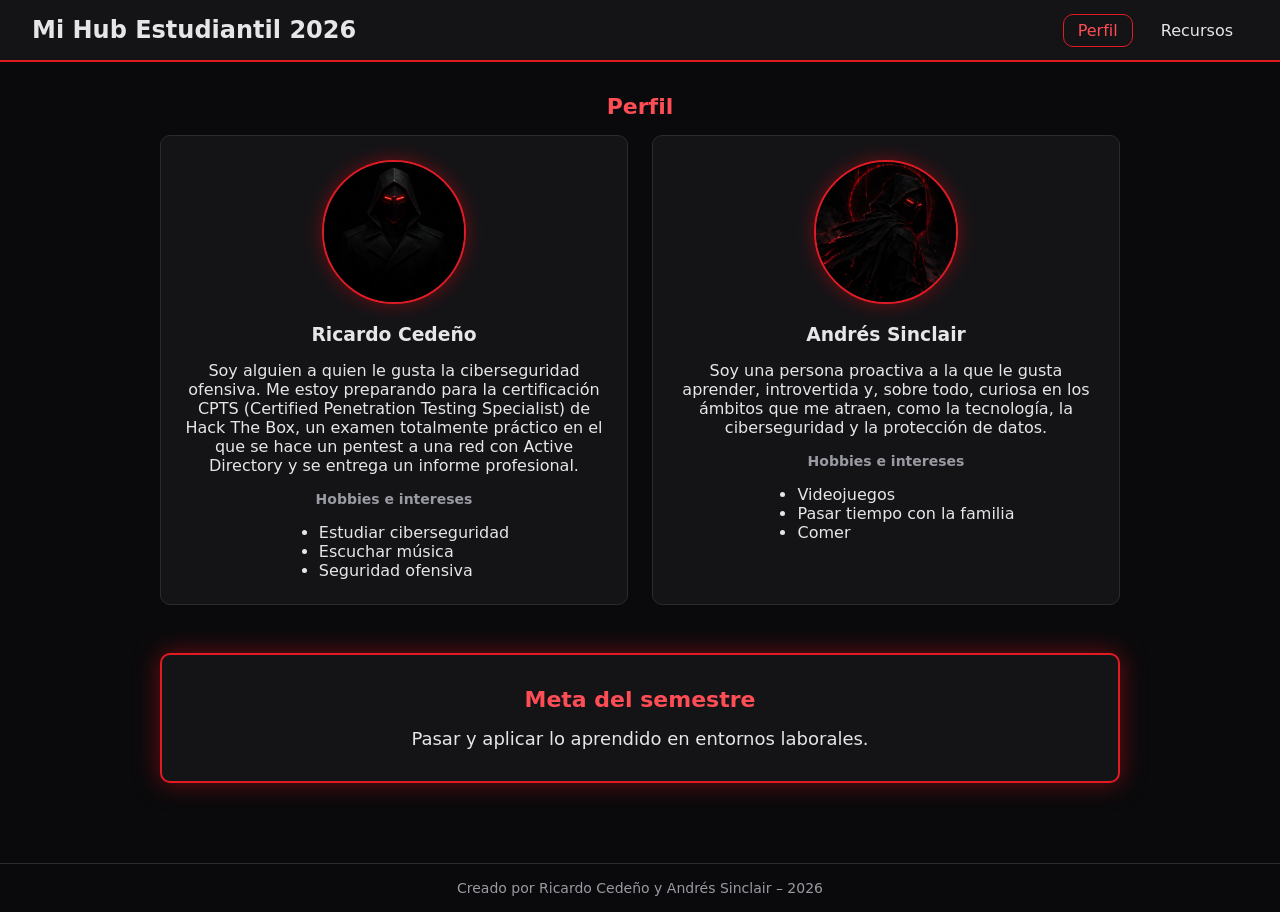
<file: index.html>
<!DOCTYPE html>
<html lang="es">
<head>
  <meta charset="UTF-8">
  <meta name="viewport" content="width=device-width, initial-scale=1.0">
  <title>Mi Hub Estudiantil 2026 | Perfil</title>
  <link rel="stylesheet" href="css/estilos.css">
</head>
<body>

  <!-- Encabezado y navegación -->
  <header class="encabezado">
    <h1>Mi Hub Estudiantil 2026</h1>
    <nav>
      <a href="index.html" class="activo">Perfil</a>
      <a href="recursos.html">Recursos</a>
    </nav>
  </header>

  <main class="contenedor">

    <!-- Sección Perfil -->
    <section id="perfil">
      <h2 class="texto-centrado">Perfil</h2>

      <div class="tarjetas">

        <!-- Perfil de Ricardo -->
        <article class="tarjeta perfil">
          <img src="img/avatar-ricardo.jpg" alt="Avatar de Ricardo Cedeño" class="avatar">
          <h3>Ricardo Cedeño</h3>
          <p>
            Soy alguien a quien le gusta la ciberseguridad ofensiva. Me estoy
            preparando para la certificación CPTS (Certified Penetration Testing
            Specialist) de Hack The Box, un examen totalmente práctico en el que
            se hace un pentest a una red con Active Directory y se entrega un
            informe profesional.
          </p>
          <h4>Hobbies e intereses</h4>
          <ul>
            <li>Estudiar ciberseguridad</li>
            <li>Escuchar música</li>
            <li>Seguridad ofensiva</li>
          </ul>
        </article>

        <!-- Perfil de Andrés -->
        <article class="tarjeta perfil">
          <img src="img/avatar-andres.jpg" alt="Avatar de Andrés Sinclair" class="avatar">
          <h3>Andrés Sinclair</h3>
          <p>
            Soy una persona proactiva a la que le gusta aprender, introvertida
            y, sobre todo, curiosa en los ámbitos que me atraen, como la
            tecnología, la ciberseguridad y la protección de datos.
          </p>
          <h4>Hobbies e intereses</h4>
          <ul>
            <li>Videojuegos</li>
            <li>Pasar tiempo con la familia</li>
            <li>Comer</li>
          </ul>
        </article>

      </div>
    </section>

    <!-- Tarjeta destacada: Meta del semestre -->
    <section id="meta">
      <div class="meta texto-centrado">
        <h2>Meta del semestre</h2>
        <p>Pasar y aplicar lo aprendido en entornos laborales.</p>
      </div>
    </section>

  </main>

  <!-- Pie de página -->
  <footer class="pie texto-centrado">
    <p>Creado por Ricardo Cedeño y Andrés Sinclair – 2026</p>
  </footer>

</body>
</html>
</file>
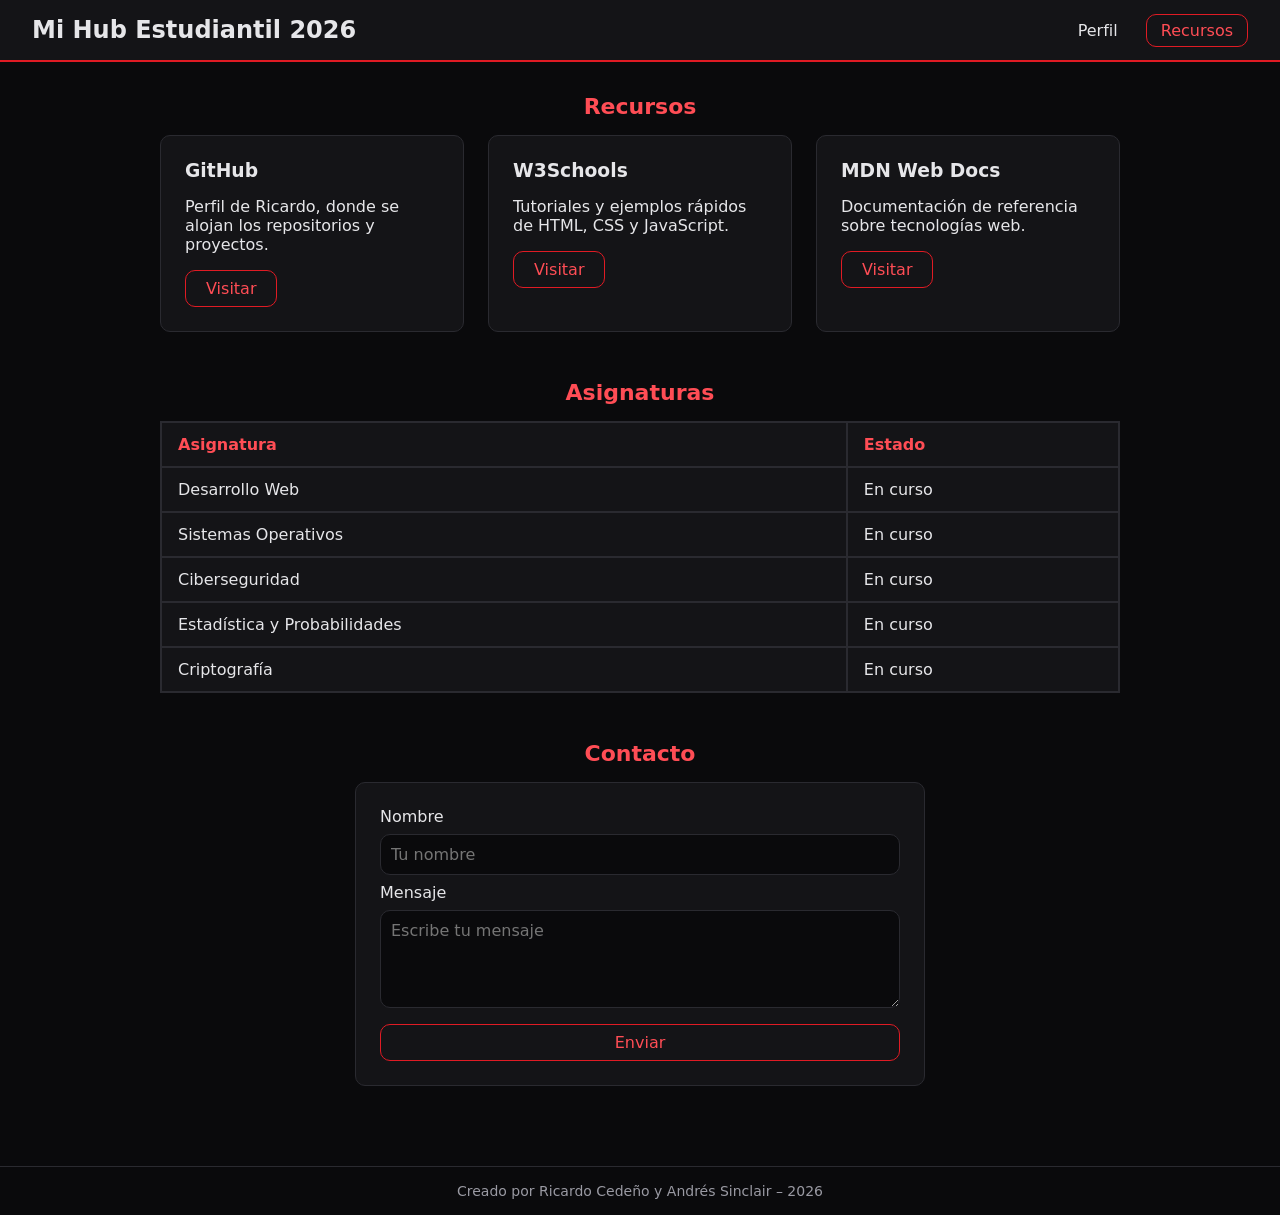
<file: recursos.html>
<!DOCTYPE html>
<html lang="es">
<head>
  <meta charset="UTF-8">
  <meta name="viewport" content="width=device-width, initial-scale=1.0">
  <title>Mi Hub Estudiantil 2026 | Recursos</title>
  <link rel="stylesheet" href="css/estilos.css">
</head>
<body>

  <!-- Encabezado y navegación -->
  <header class="encabezado">
    <h1>Mi Hub Estudiantil 2026</h1>
    <nav>
      <a href="index.html">Perfil</a>
      <a href="recursos.html" class="activo">Recursos</a>
    </nav>
  </header>

  <main class="contenedor">

    <!-- Sección Recursos: enlaces externos en tarjetas -->
    <section id="recursos">
      <h2 class="texto-centrado">Recursos</h2>

      <div class="tarjetas tres">
        <article class="tarjeta">
          <h3>GitHub</h3>
          <p>Perfil de Ricardo, donde se alojan los repositorios y proyectos.</p>
          <a href="https://github.com/kantlaw" class="boton">Visitar</a>
        </article>

        <article class="tarjeta">
          <h3>W3Schools</h3>
          <p>Tutoriales y ejemplos rápidos de HTML, CSS y JavaScript.</p>
          <a href="https://www.w3schools.com/" class="boton">Visitar</a>
        </article>

        <article class="tarjeta">
          <h3>MDN Web Docs</h3>
          <p>Documentación de referencia sobre tecnologías web.</p>
          <a href="https://developer.mozilla.org/es/" class="boton">Visitar</a>
        </article>
      </div>
    </section>

    <!-- Tabla de asignaturas -->
    <section id="asignaturas">
      <h2 class="texto-centrado">Asignaturas</h2>

      <table>
        <thead>
          <tr>
            <th>Asignatura</th>
            <th>Estado</th>
          </tr>
        </thead>
        <tbody>
          <tr>
            <td>Desarrollo Web</td>
            <td>En curso</td>
          </tr>
          <tr>
            <td>Sistemas Operativos</td>
            <td>En curso</td>
          </tr>
          <tr>
            <td>Ciberseguridad</td>
            <td>En curso</td>
          </tr>
          <tr>
            <td>Estadística y Probabilidades</td>
            <td>En curso</td>
          </tr>
          <tr>
            <td>Criptografía</td>
            <td>En curso</td>
          </tr>
        </tbody>
      </table>
    </section>

    <!-- Mini formulario (solo maquetado, sin backend) -->
    <section id="contacto">
      <h2 class="texto-centrado">Contacto</h2>

      <form class="tarjeta formulario">
        <label for="nombre">Nombre</label>
        <input type="text" id="nombre" name="nombre" placeholder="Tu nombre">

        <label for="mensaje">Mensaje</label>
        <textarea id="mensaje" name="mensaje" rows="4" placeholder="Escribe tu mensaje"></textarea>

        <button type="button" class="boton">Enviar</button>
      </form>
    </section>

  </main>

  <!-- Pie de página -->
  <footer class="pie texto-centrado">
    <p>Creado por Ricardo Cedeño y Andrés Sinclair – 2026</p>
  </footer>

</body>
</html>
</file>
<file: css/estilos.css>
/* ===== Variables (colores y tamaños base) ===== */
:root {
  --color-fondo: #0a0a0c;
  --color-superficie: #141417;
  --color-borde: #2a2a30;
  --color-texto: #e6e6e9;
  --color-texto-suave: #9a9aa3;
  --color-acento: #e01b24;
  --color-acento-claro: #ff4d55;
  --color-sombra: #6e0d12;

  --fuente-base: system-ui, -apple-system, "Segoe UI", Roboto, Arial, sans-serif;
  --tamano-base: 16px;
  --radio: 10px;
  --ancho-maximo: 960px;
}

/* ===== Base ===== */
body {
  margin: 0;
  background-color: var(--color-fondo);
  color: var(--color-texto);
  font-family: var(--fuente-base);
  font-size: var(--tamano-base);
}

h1, h2, h3, h4 {
  margin: 0 0 16px;
}

h2 {
  color: var(--color-acento-claro);
  font-size: 22px;
}

h4 {
  margin-top: 16px;
  color: var(--color-texto-suave);
  font-size: 14px;
}

p {
  margin: 0 0 16px;
}

section {
  margin-bottom: 48px;
}

/* ===== Clases utilitarias ===== */
.texto-centrado {
  text-align: center;
}

.contenedor {
  max-width: var(--ancho-maximo);
  margin: 0 auto;
  padding: 32px 16px;
}

/* ===== Encabezado y navegación ===== */
.encabezado {
  display: flex;
  justify-content: space-between;
  align-items: center;
  padding: 16px 32px;
  background-color: var(--color-superficie);
  border-bottom: 2px solid var(--color-acento);
}

.encabezado h1 {
  margin: 0;
  font-size: 24px;
}

nav a {
  margin-left: 8px;
  padding: 6px 14px;
  color: var(--color-texto);
  text-decoration: none;
  border: 1px solid var(--color-superficie);
  border-radius: var(--radio);
}

nav a:hover,
nav a.activo {
  color: var(--color-acento-claro);
  border-color: var(--color-acento);
}

/* ===== Tarjetas (Grid) ===== */
.tarjetas {
  display: grid;
  grid-template-columns: 1fr 1fr;
  gap: 24px;
}

.tarjetas.tres {
  grid-template-columns: 1fr 1fr 1fr;
}

.tarjeta {
  padding: 24px;
  background-color: var(--color-superficie);
  border: 1px solid var(--color-borde);
  border-radius: var(--radio);
}

.tarjeta:hover {
  border-color: var(--color-acento);
}

/* ===== Perfil ===== */
.perfil {
  text-align: center;
}

.perfil ul {
  display: inline-block;
  margin: 0;
  text-align: left;
}

.avatar {
  width: 140px;
  height: 140px;
  margin-bottom: 16px;
  border: 2px solid var(--color-acento);
  border-radius: 50%;
  box-shadow: 0 0 18px var(--color-sombra);
}

/* ===== Tarjeta destacada: Meta del semestre ===== */
.meta {
  padding: 32px;
  background-color: var(--color-superficie);
  border: 2px solid var(--color-acento);
  border-radius: var(--radio);
  box-shadow: 0 0 25px var(--color-sombra);
}

.meta p {
  margin: 0;
  font-size: 18px;
}

/* ===== Enlaces y botones ===== */
.boton {
  display: inline-block;
  padding: 8px 20px;
  background-color: var(--color-superficie);
  color: var(--color-acento-claro);
  font-family: var(--fuente-base);
  font-size: 16px;
  text-decoration: none;
  border: 1px solid var(--color-acento);
  border-radius: var(--radio);
}

.boton:hover {
  background-color: var(--color-acento);
  color: #ffffff;
}

/* ===== Tabla ===== */
table {
  width: 100%;
  background-color: var(--color-borde);
}

th,
td {
  padding: 12px 16px;
  text-align: left;
  background-color: var(--color-superficie);
}

th {
  color: var(--color-acento-claro);
}

tbody tr:hover td {
  background-color: #1c1c21;
}

/* ===== Formulario ===== */
.formulario {
  display: flex;
  flex-direction: column;
  gap: 8px;
  max-width: 520px;
  margin: 0 auto;
}

.formulario input,
.formulario textarea {
  padding: 10px;
  background-color: var(--color-fondo);
  color: var(--color-texto);
  font-family: var(--fuente-base);
  font-size: 16px;
  border: 1px solid var(--color-borde);
  border-radius: var(--radio);
}

.formulario .boton {
  margin-top: 8px;
}

/* ===== Pie de página ===== */
.pie {
  padding: 16px;
  color: var(--color-texto-suave);
  font-size: 14px;
  border-top: 1px solid var(--color-borde);
}

.pie p {
  margin: 0;
}

/* ===== Responsivo: tarjetas a una columna ===== */
@media (max-width: 600px) {
  .tarjetas,
  .tarjetas.tres {
    grid-template-columns: 1fr;
  }

  .encabezado {
    flex-direction: column;
  }
}
</file>
